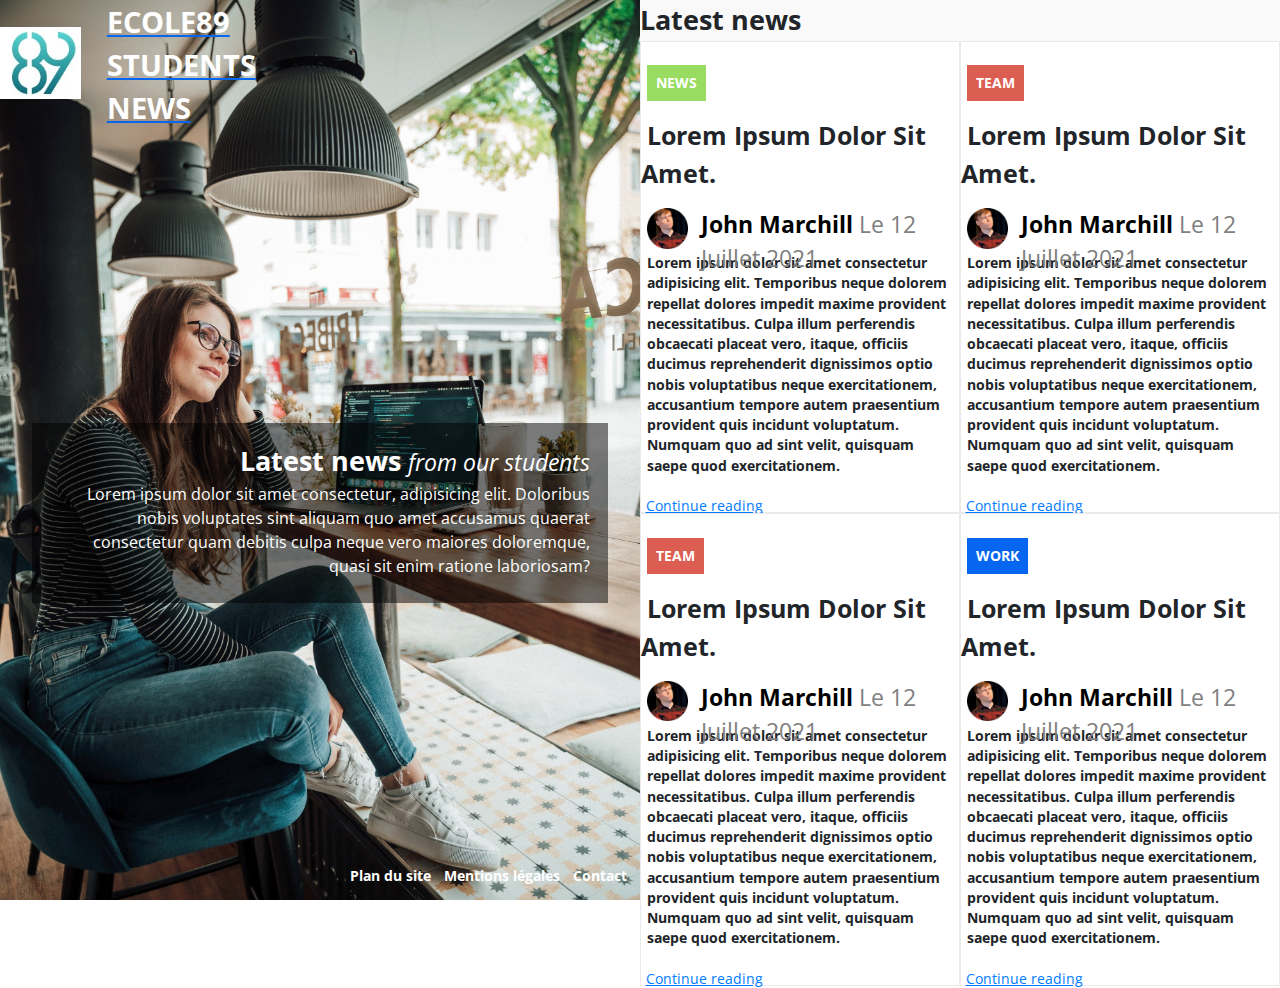
<file: index.html>
<html lang="fr">
<head>
    <meta charset="UTF-8">
    <meta name="viewport" content="width=device-width, initial-scale=1.0">
    <link href="https://fonts.googleapis.com/css2?family=Open+Sans:wght@300&display=swap" rel="stylesheet">
    <link rel="stylesheet" href="https://cdnjs.cloudflare.com/ajax/libs/font-awesome/5.15.2/css/all.min.css"/>
    <link rel="stylesheet" href="css/style.css">
    <link rel="stylesheet" href="css/reboot.css">
    <title>Ecole89 News</title>
</head>
<body>
    <div class="container-left">
        <div class="head">
            <img src="images/logo_ecole89.jpg" alt="logo 89">
            <div class="title">
                <h1>ECOLE89<br>STUDENTS<br>NEWS</h1>
            </div>
        </div>
        <div class="description">
            <a class="sub-title">Latest news <span>from our students</span></a>
            <p>Lorem ipsum dolor sit amet consectetur, adipisicing elit. Doloribus nobis voluptates sint aliquam quo amet accusamus quaerat consectetur quam debitis culpa neque vero maiores doloremque, quasi sit enim ratione laboriosam?</p>
        </div>
        <div class="link">
            <a href="index.html">Plan du site</a><a href="mentions_legales.html">Mentions légales</a><a href="contact.html">Contact</a>
        </div>
    </div>
    <div class="container-right">
        <header>
            <a>Latest news</a>
        </header>
        <div class="article">
            <div class="block">
                <p class="article-type article-news">NEWS</p>
                <a class="article-title">Lorem Ipsum Dolor Sit Amet.</a>
                <div class="profile">
                    <img src="images/icon-john.png" alt="profile_picture">
                    <h2>John Marchill <span> Le 12 Juillet 2021</span></h2>
                </div>
                <p class="article-text">Lorem ipsum dolor sit amet consectetur adipisicing elit. Temporibus neque dolorem repellat dolores impedit maxime provident necessitatibus. Culpa illum perferendis obcaecati placeat vero, itaque, officiis ducimus reprehenderit dignissimos optio nobis voluptatibus neque exercitationem, accusantium tempore autem praesentium provident quis incidunt voluptatum. Numquam quo ad sint velit, quisquam saepe quod exercitationem.</p>
                <a class="article-link" href="#">Continue reading</a>
            </div>
            <div class="block">
                <p class="article-type article-team">TEAM</p>
                <a class="article-title">Lorem Ipsum Dolor Sit Amet.</a>
                <div class="profile">
                    <img src="images/icon-john.png" alt="profile_picture">
                    <h2>John Marchill <span> Le 12 Juillet 2021</span></h2>
                </div>
                <p class="article-text">Lorem ipsum dolor sit amet consectetur adipisicing elit. Temporibus neque dolorem repellat dolores impedit maxime provident necessitatibus. Culpa illum perferendis obcaecati placeat vero, itaque, officiis ducimus reprehenderit dignissimos optio nobis voluptatibus neque exercitationem, accusantium tempore autem praesentium provident quis incidunt voluptatum. Numquam quo ad sint velit, quisquam saepe quod exercitationem.</p>
                <a class="article-link" href="#">Continue reading</a>
            </div>
            <div class="block">
                <p class="article-type article-team">TEAM</p>
                <a class="article-title">Lorem Ipsum Dolor Sit Amet.</a>
                <div class="profile">
                    <img src="images/icon-john.png" alt="profile_picture">
                    <h2>John Marchill <span> Le 12 Juillet 2021</span></h2>
                </div>
                <p class="article-text">Lorem ipsum dolor sit amet consectetur adipisicing elit. Temporibus neque dolorem repellat dolores impedit maxime provident necessitatibus. Culpa illum perferendis obcaecati placeat vero, itaque, officiis ducimus reprehenderit dignissimos optio nobis voluptatibus neque exercitationem, accusantium tempore autem praesentium provident quis incidunt voluptatum. Numquam quo ad sint velit, quisquam saepe quod exercitationem.</p>
                <a class="article-link" href="#">Continue reading</a>
            </div>
            <div class="block">
                <p class="article-type article-work">WORK</p>
                <a class="article-title">Lorem Ipsum Dolor Sit Amet.</a>
                <div class="profile">
                    <img src="images/icon-john.png" alt="profile_picture">
                    <h2>John Marchill <span> Le 12 Juillet 2021</span></h2>
                </div>
                <p class="article-text">Lorem ipsum dolor sit amet consectetur adipisicing elit. Temporibus neque dolorem repellat dolores impedit maxime provident necessitatibus. Culpa illum perferendis obcaecati placeat vero, itaque, officiis ducimus reprehenderit dignissimos optio nobis voluptatibus neque exercitationem, accusantium tempore autem praesentium provident quis incidunt voluptatum. Numquam quo ad sint velit, quisquam saepe quod exercitationem.</p>
                <a class="article-link" href="#">Continue reading</a>
            </div>
        </div>
    </div>
</body>
</html>
</file>
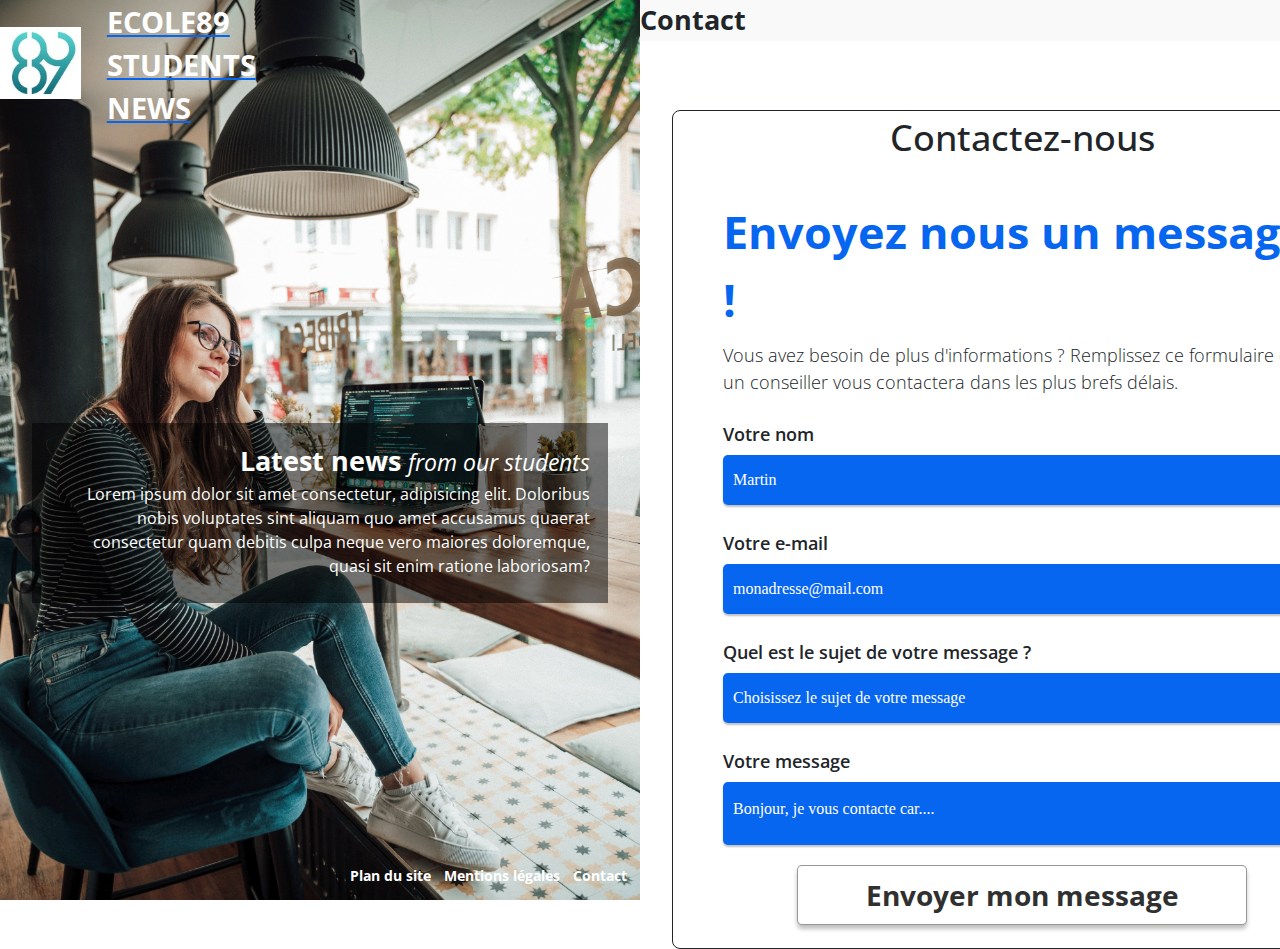
<file: contact.html>
<html lang="fr">

<head>
    <meta charset="UTF-8">
    <meta name="viewport" content="width=device-width, initial-scale=1.0">
    <link href="https://fonts.googleapis.com/css2?family=Open+Sans:wght@300&display=swap" rel="stylesheet">
    <link rel="stylesheet" href="https://cdnjs.cloudflare.com/ajax/libs/font-awesome/5.15.2/css/all.min.css" />
    <link rel="stylesheet" href="css/style.css">
    <link rel="stylesheet" href="css/reboot.css">
    <title>Ecole89 News</title>
</head>

<body>
    <div class="container-left">
        <div class="head">
            <img src="images/logo_ecole89.jpg" alt="logo 89">
            <div class="title">
                <h1>ECOLE89<br>STUDENTS<br>NEWS</h1>
            </div>
        </div>
        <div class="description">
            <a class="sub-title">Latest news <span>from our students</span></a>
            <p>Lorem ipsum dolor sit amet consectetur, adipisicing elit. Doloribus nobis voluptates sint aliquam quo
                amet accusamus quaerat consectetur quam debitis culpa neque vero maiores doloremque, quasi sit enim
                ratione laboriosam?</p>
        </div>
        <div class="link">
            <a href="index.html">Plan du site</a><a href="mentions_legales.html">Mentions légales</a><a
                href="contact.html">Contact</a>
        </div>
    </div>
    <div class="container-right">
        <header>
            <a>Contact</a>
        </header>
        <div class="contact">
            <form>
                <div class="contactez-nous">
                    <h1>Contactez-nous</h1>
                    <div class="topic-text">Envoyez nous un message !</div>
                    <p class="topic-info">Vous avez besoin de plus d'informations ? Remplissez ce formulaire et un
                        conseiller
                        vous contactera dans les plus brefs délais.</p>
                    <form action="/page-traitement-donnees" method="post">
                        <div>
                            <label for="nom">Votre nom</label>
                            <input type="text" id="nom" name="nom" placeholder="Martin" required>
                        </div>
                        <div>
                            <label for="email">Votre e-mail</label>
                            <input type="email" id="email" name="email" placeholder="monadresse@mail.com" required>
                        </div>
                        <div>
                            <label for="sujet">Quel est le sujet de votre message ?</label>
                            <select name="sujet" id="sujet" required>
                                <option value="" disabled selected hidden>Choisissez le sujet de votre message</option>
                                <option value="probleme-compte">Problème avec mon compte</option>
                                <option value="question-produit">Question à propos d’un produit</option>
                                <option value="suivi-commande">Suivi de ma commande</option>
                                <option value="autre">Autre...</option>
                            </select>
                        </div>
                        <div>
                            <label for="message">Votre message</label>
                            <textarea id="message" name="message" placeholder="Bonjour, je vous contacte car...."
                                required></textarea>
                        </div>
                        <div>
                            <button type="submit">Envoyer mon message</button>
                        </div>
                    </form>
                </div>
            </form>
        </div>
    </div>
</body>

</html>
</file>
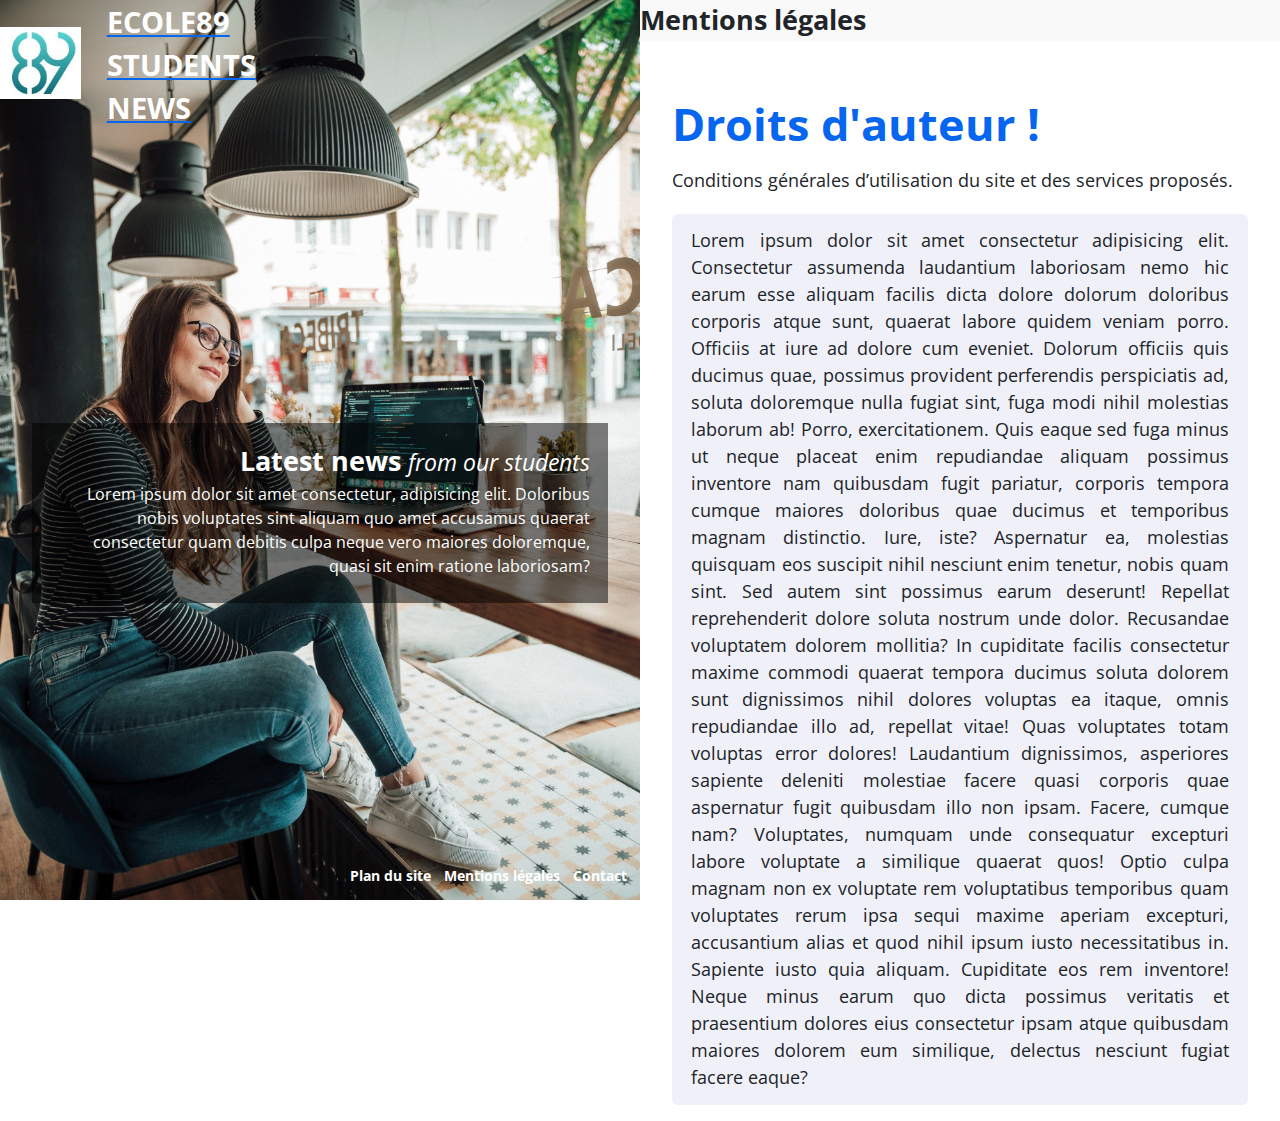
<file: mentions_legales.html>
<html lang="fr">
<head>
    <meta charset="UTF-8">
    <meta name="viewport" content="width=device-width, initial-scale=1.0">
    <link href="https://fonts.googleapis.com/css2?family=Open+Sans:wght@300&display=swap" rel="stylesheet">
    <link rel="stylesheet" href="https://cdnjs.cloudflare.com/ajax/libs/font-awesome/5.15.2/css/all.min.css"/>
    <link rel="stylesheet" href="css/style.css">
    <link rel="stylesheet" href="css/reboot.css">
    <title>Ecole89 News</title>
</head>
<body>
    <div class="container-left">
        <div class="head">
            <img src="images/logo_ecole89.jpg" alt="logo 89">
            <div class="title">
                <h1>ECOLE89<br>STUDENTS<br>NEWS</h1>
            </div>
        </div>
        <div class="description">
            <a class="sub-title">Latest news <span>from our students</span></a>
            <p>Lorem ipsum dolor sit amet consectetur, adipisicing elit. Doloribus nobis voluptates sint aliquam quo amet accusamus quaerat consectetur quam debitis culpa neque vero maiores doloremque, quasi sit enim ratione laboriosam?</p>
        </div>
        <div class="link">
            <a href="index.html">Plan du site</a><a href="mentions_legales.html">Mentions légales</a><a href="contact.html">Contact</a>
        </div>
    </div>
    <div class="container-right">
        <header>
            <a>Mentions légales</a>
        </header>
        <div class="mention">
            <div class="topic-text">Droits d'auteur !</div>
            <p class="topic-info">Conditions générales d’utilisation du site et des services proposés.</p>
        <form action="#">
            <div class="text-box">
                <p>Lorem ipsum dolor sit amet consectetur adipisicing elit. Consectetur assumenda laudantium laboriosam nemo hic earum esse aliquam facilis dicta dolore dolorum doloribus corporis atque sunt, quaerat labore quidem veniam porro.
                Officiis at iure ad dolore cum eveniet. Dolorum officiis quis ducimus quae, possimus provident perferendis perspiciatis ad, soluta doloremque nulla fugiat sint, fuga modi nihil molestias laborum ab! Porro, exercitationem.
                Quis eaque sed fuga minus ut neque placeat enim repudiandae aliquam possimus inventore nam quibusdam fugit pariatur, corporis tempora cumque maiores doloribus quae ducimus et temporibus magnam distinctio. Iure, iste?
                Aspernatur ea, molestias quisquam eos suscipit nihil nesciunt enim tenetur, nobis quam sint. Sed autem sint possimus earum deserunt! Repellat reprehenderit dolore soluta nostrum unde dolor. Recusandae voluptatem dolorem mollitia?
                In cupiditate facilis consectetur maxime commodi quaerat tempora ducimus soluta dolorem sunt dignissimos nihil dolores voluptas ea itaque, omnis repudiandae illo ad, repellat vitae! Quas voluptates totam voluptas error dolores!
                Laudantium dignissimos, asperiores sapiente deleniti molestiae facere quasi corporis quae aspernatur fugit quibusdam illo non ipsam. Facere, cumque nam? Voluptates, numquam unde consequatur excepturi labore voluptate a similique quaerat quos!
                Optio culpa magnam non ex voluptate rem voluptatibus temporibus quam voluptates rerum ipsa sequi maxime aperiam excepturi, accusantium alias et quod nihil ipsum iusto necessitatibus in. Sapiente iusto quia aliquam.
                Cupiditate eos rem inventore! Neque minus earum quo dicta possimus veritatis et praesentium dolores eius consectetur ipsam atque quibusdam maiores dolorem eum similique, delectus nesciunt fugiat facere eaque?</p>
            </div>
        </form>
        </div>
    </div>
</body>
</html>
</file>
<file: css/style.css>
* {
    font-family: 'Open Sans', sans-serif;
    margin: 0;
    border: 0;
    list-style: none;
}

body {
    overflow: hidden;
    height: 100vh;
    width: 100vw;
}

.container-left {
    position: relative;
    height: 100vh;
    width: 50vw;
    background-image: url("../images/nicole.jpg");
    background-repeat: no-repeat;
    background-size: 100% auto;
    color: white;
    float: left;
}

.container-right {
    position: absolute;
    left: 50vw;
    height: 100vh;
    width: 50vw;
}

.head {
    display: flex;
    width: 50vw;
    height: 10vh;
}

.title {
    margin-left: 2vw;
    font-size: 1.6vh;
    text-decoration: underline #0766F0;
    font-weight: bolder;
}

.head img {
    position: relative;
    top: 3vh;
    height: 8vh;
}

.description {
    position: relative;
    background-color: rgba(0, 0, 0, 0.5);
    width: 90%;
    height: 20vh;
    transform: translateX(-50%);
    left: 50%;
    top: 37vh;
    text-align: right;
    padding: 2vh;
}

.sub-title {
    font-size: 3vh;
    font-weight: bolder;
    margin-bottom: 10vh;
}

.sub-title span {
    font-size: 2.5vh;
    font-weight: normal;
    font-style: italic;
}

.description p {
    font-size: 1.8vh;
}

.link {
    position: absolute;
    bottom: 1.5vh;
    right: 1.5vh;
    font-weight: bold;
    font-size: 1.5vh;
    cursor: pointer;
}

.link a {
    color: white;
    margin-left: 1vw;
}

.link a:hover {
    color: black;
}

header {
    background: #f9f9f9;
    width: 100%;
}

header a {
    font-size: 3vh;
    font-weight: bolder;
}

.article {
    display: grid;
    grid-template-columns: 1fr 1fr;
    height: 85vh;
}

.block {
    position: relative;
    border: #eaeaea solid 0.1vw;
}

.article-type {
    position: relative;
    color: white;
    font-weight: bolder;
    margin: 2.6vh 0.5vw 1.8vh 0.5vw;
    padding: 0.8vh 1vh;
    font-size: 1.6vh;
    width: fit-content;
}

.article-news {
    background-color: #98DC62;
}

.article-team {
    background-color: #DC5E53;
}

.article-work {
    background-color: #0766F0;
}

.article-title {
    font-size: 2.8vh;
    margin-left: 0.5vw;
    font-weight: bolder;
}

.profile {
    position: relative;
    display: flex;
    margin: 0.5vw;
    height: 4.5vh;
    top: 1vh;
    color: black;
}

.profile h2 {
    font-weight: bolder;
    margin-left: 1vw;
    font-size: 2.5vh;
}

.profile span {
    font-weight: normal;
    color: gray;
}

.article-text {
    margin: 1.5vh 0.5vw 1.8vh;
    font-size: 1.5vh;
    font-weight: bold;
}

.article-link {
    position: relative;
    top: 0.5vh;
    margin: 0.5vh;
    font-size: 1.5vh;
    text-decoration: underline;
}

.article-link:hover {
    color: black;
}

.contact,
.mention {
    position: absolute;
    width: 90%;
    top: 10%;
    left: 50%;
    transform: translateX(-50%);
    font-size: 2vh;
}

.topic-text {
    font-size: 5vh;
    font-weight: bolder;
    color: #0766F0;
}

.topic-info {
    margin-top: 1vh;
    margin-bottom: 0;
}

form {
    margin-top: 2vh;
}

.input {
    height: 7vh;
    width: 100%;
    margin: 2vh 0;
}

.input input,
.input textarea {
    height: 100%;
    width: 100%;
    background: #0766F0;
    border-radius: 6px;
    padding: 0 1.5vw;
    resize: none;
}

.button input {
    color: #fff;
    font-size: 3vh;
    outline: none;
    border: none;
    padding: 1vh 3vw;
    border-radius: 6px;
    background: #0766F0;
    cursor: pointer;

}

.button input:hover {
    background: #00a2ff;
}

.contactez-nous {
    width: 700px;
    border: 1px solid;
    border-radius: 8px;
    padding: 0 50px 0 50px;
    background: white;
}

.contactez-nous>h1 {
    font-weight: 500;
}

.contactez-nous>p {
    font-weight: 300;
}

form div {
    width: 100%;
    display: flex;
    flex-direction: column;
    min-height: 83px;
    margin-top: 25px;
}

form div>label {
    margin-bottom: 7px;
    font-weight: 600;
}

form div>input,
form div>select,
form div>textarea {
    background: #0766F0;
    border: none;
    border-radius: 5px;
    font-size: 16px;
    font-weight: 500;
    font-family: Montserrat, "sans-serif";
    box-shadow: 0px 2px 2px 0px rgba(0, 0, 0, 0.25);
}

form div>input,
form div>select {
    height: 50px;
    padding-left: 10px;
}

form div>select {
    appearance: none;
    background-size: 15px;
    background-image: url('[data-uri]');
    background-position: right 10px top 50%;
    background-repeat: no-repeat;
}

form div>textarea {
    padding: 15px 0px 0px 10px;
}

form div>input::placeholder,
form div>textarea::placeholder {
    color: white;
}

form div>select:invalid {
    color: white;
}

form div>select option {
    background: white;
    color: #303030;
}

form div:last-child {
    align-items: center;
    margin-top: 20px;
}

form button {
    width: 450px;
    max-width: 500px;
    height: 60px;
    font-weight: 700;
    font-size: 28px;
    background: white;
    border: rgba(48, 48, 48, 0.5) solid 1px;
    border-radius: 5px;
    box-shadow: 0px 4px 4px 0px rgba(0, 0, 0, 0.25);
    color: #303030;
}

.topic {
    font-size: 3vh;
    font-weight: bold;

}

.text {
    font-size: 2vh;
    color: #afafb6;
}

.text-box p {
    background: #F0F1F8;
    border-radius: 6px;
    padding: 1.5vh 1.5vw;
    text-align: justify;
}
</file>
<file: css/reboot.css>
/*

Reboot

Normalization of HTML elements, manually forked from Normalize.css to remove styles targeting irrelevant browsers while applying new styles.

Normalize is licensed MIT. https://github.com/necolas/normalize.css

* Bootstrap v4.0.0-beta (https://getbootstrap.com)
 * Copyright 2011-2017 The Bootstrap Authors
 * Copyright 2011-2017 Twitter, Inc.
 * Licensed under MIT (https://github.com/twbs/bootstrap/blob/master/LICENSE)

*/

/*

Document

1. Change from `box-sizing: content-box` so that `width` is not affected by `padding` or `border`.

2. Change the default font family in all browsers.

3. Correct the line height in all browsers.

4. Prevent adjustments of font size after orientation changes in IE on Windows Phone and in iOS.

5. Setting @viewport causes scrollbars to overlap content in IE11 and Edge, so we force a non-overlapping, non-auto-hiding scrollbar to counteract.

6. Change the default tap highlight to be completely transparent in iOS.

*/


*,
*::before,
*::after {
  box-sizing: border-box; /* 1 */
}

html {
  font-family: sans-serif; /* 2 */
  line-height: 1.15; /* 3 */
  -webkit-text-size-adjust: 100%; /* 4 */
  -ms-text-size-adjust: 100%; /* 4 */
  -ms-overflow-style: scrollbar; /* 5 */
  -webkit-tap-highlight-color: transparent; /* 6 */
}

/* IE10+ doesn't honor `<meta name="viewport">` in some cases. */
@-ms-viewport {
  width: device-width;
}

/* Shim for "new" HTML5 structural elements to display correctly (IE10, older browsers) */
article, aside, dialog, figcaption, figure, footer, header, hgroup, main, nav, section {
  display: block;
}

/*
Body

1. Remove the margin in all browsers.
2. As a best practice, apply a default `background-color`.
3. Set an explicit initial text-align value so that we can later use the `inherit` value on things like `<th>` elements.
*/
body {
  margin: 0; /* 1 */
  font-family: -apple-system, BlinkMacSystemFont, "Segoe UI", Roboto, "Helvetica Neue", Arial, sans-serif, "Apple Color Emoji", "Segoe UI Emoji", "Segoe UI Symbol";
  font-size: 1rem;
  font-weight: normal;
  line-height: 1.5;
  color: #212529;
  text-align: left; /* 3 */
  background-color: #fff; /* 2 */
}

/*
Suppress the focus outline on elements that cannot be accessed via keyboard.
This prevents an unwanted focus outline from appearing around elements that might still respond to pointer events.

Credit: https://github.com/suitcss/base
*/
[tabindex="-1"]:focus {
  outline: none !important;
}

/*
Content grouping

1. Add the correct box sizing in Firefox.
2. Show the overflow in Edge and IE.
*/
hr {
  box-sizing: content-box; /* 1 */
  height: 0; /* 1 */
  overflow: visible; /* 2 */
}

/*
Typography
*/

/*
Remove top margins from headings
By default, `<h1>`-`<h6>` all receive top and bottom margins. We nuke the top margin for easier control within type scales as it avoids margin collapsing.
*/
h1, h2, h3, h4, h5, h6 {
  margin-top: 0;
  margin-bottom: .5rem;
}

/*
Reset margins on paragraphs

Similarly, the top margin on `<p>`s get reset. However, we also reset the bottom margin to use `rem` units instead of `em`.
*/
p {
  margin-top: 0;
  margin-bottom: 1rem;
}

/*
Abbreviations

1. Remove the bottom border in Firefox 39-.
2. Add the correct text decoration in Chrome, Edge, IE, Opera, and Safari.
3. Add explicit cursor to indicate changed behavior.
4. Duplicate behavior to the data-* attribute for our tooltip plugin
*/
abbr[title],
abbr[data-original-title] { /* 4 */
  text-decoration: underline; /* 2 */
  -webkit-text-decoration: underline dotted; /* 2 */
          text-decoration: underline dotted; /* 2 */
  cursor: help; /* 3 */
  border-bottom: 0; /* 1 */
}

address {
  margin-bottom: 1rem;
  font-style: normal;
  line-height: inherit;
}

ol,
ul,
dl {
  margin-top: 0;
  margin-bottom: 1rem;
}

ol ol,
ul ul,
ol ul,
ul ol {
  margin-bottom: 0;
}

dt {
  font-weight: bold;
}

dd {
  margin-bottom: .5rem;
  margin-left: 0; /* Undo browser default */
}

blockquote {
  margin: 0 0 1rem;
}

dfn {
  font-style: italic; /* Add the correct font style in Android 4.3- */
}

b,
strong {
  font-weight: bolder; /* Add the correct font weight in Chrome, Edge, and Safari */
}

small {
  font-size: 80%; /* Add the correct font size in all browsers */
}

sub,
sup {
  position: relative;
  font-size: 75%;
  line-height: 0;
  vertical-align: baseline;
}

sub {
  bottom: -.25em;
}

sup {
  top: -.5em;
}

/*

Links

*/

a {
  color: #007bff;
  text-decoration: none;
  background-color: transparent; /* Remove the gray background on active links in IE 10. */
  -webkit-text-decoration-skip: objects; /* Remove gaps in links underline in iOS 8+ and Safari 8+. */
}

a:hover {
  color: #0056b3;
  text-decoration: underline;
}

/*
And undo these styles for placeholder links/named anchors (without href) which have not been made explicitly keyboard-focusable (without tabindex). It would be more straightforward to just use a[href] in previous block, but that causes specificity issues in many other styles that are too complex to fix.

See https://github.com/twbs/bootstrap/issues/19402
*/

a:not([href]):not([tabindex]) {
  color: inherit;
  text-decoration: none;
}

a:not([href]):not([tabindex]):focus, a:not([href]):not([tabindex]):hover {
  color: inherit;
  text-decoration: none;
}

a:not([href]):not([tabindex]):focus {
  outline: 0;
}

/*

Code

*/

pre,
code,
kbd,
samp {
  font-family: monospace, monospace; /* Correct the inheritance and scaling of font size in all browsers. */
  font-size: 1em; /* Correct the odd `em` font sizing in all browsers. */
}

pre {
  /* Remove browser default top margin */
  margin-top: 0;
  /* Reset browser default of `1em` to use `rem`s */
  margin-bottom: 1rem;
  /* Don't allow content to break outside */
  overflow: auto;
  /* We have @viewport set which causes scrollbars to overlap content in IE11 and Edge, so we force a non-overlapping, non-auto-hiding scrollbar to counteract. */
  -ms-overflow-style: scrollbar;
}

/*

Figures

*/

figure {
  /* Apply a consistent margin strategy (matches our type styles). */
  margin: 0 0 1rem;
}

/*

Images and content

*/


img {
  vertical-align: middle;
  border-style: none; /* Remove the border on images inside links in IE 10-. */
  max-width: 100%; /* --- */
}

svg:not(:root) {
  overflow: hidden; /* Hide the overflow in IE */
}

/*
Avoid 300ms click delay on touch devices that support the `touch-action` CSS property.

In particular, unlike most other browsers, IE11+Edge on Windows 10 on touch devices and IE Mobile 10-11 DON'T remove the click delay when `<meta name="viewport" content="width=device-width">` is present. However, they DO support removing the click delay via `touch-action: manipulation`.

See:

* https://getbootstrap.com/docs/4.0/content/reboot/#click-delay-optimization-for-touch

* https://caniuse.com/#feat=css-touch-action

*  https://patrickhlauke.github.io/touch/tests/results/#suppressing-300ms-delay
*/

a,
area,
button,
[role="button"],
input:not([type=range]),
label,
select,
summary,
textarea {
  -ms-touch-action: manipulation;
      touch-action: manipulation;
}

/*

Tables

*/

table {
  border-collapse: collapse; /* Prevent double borders */
}

caption {
  padding-top: 0.75rem;
  padding-bottom: 0.75rem;
  color: #868e96;
  text-align: left;
  caption-side: bottom;
}

th {
  /* Matches default `<td>` alignment by inheriting from the `<body>`, or the closest parent with a set `text-align`. */
  text-align: inherit;
}

/*

Forms

*/

label {
  /* Allow labels to use `margin` for spacing. */
  display: inline-block;
  margin-bottom: .5rem;
}

/*
Remove the default `border-radius` that macOS Chrome adds.

Details at https://github.com/twbs/bootstrap/issues/24093
*/
button {
  border-radius: 0;
}

/*
Work around a Firefox/IE bug where the transparent `button` background results in a loss of the default `button` focus styles.

Credit: https://github.com/suitcss/base/
*/
button:focus {
  outline: 1px dotted;
  outline: 5px auto -webkit-focus-ring-color;
}

input,
button,
select,
optgroup,
textarea {
  margin: 0; /* Remove the margin in Firefox and Safari */
  font-family: inherit;
  font-size: inherit;
  line-height: inherit;
}

button,
input {
  overflow: visible; /* Show the overflow in Edge */
}

button,
select {
  text-transform: none; /* Remove the inheritance of text transform in Firefox */
}

/*
1. Prevent a WebKit bug where (2) destroys native `audio` and `video` controls in Android 4.
2. Correct the inability to style clickable types in iOS and Safari.
*/
button,
html [type="button"],
[type="reset"],
[type="submit"] {
  -webkit-appearance: button;
}

/*
Remove inner border and padding from Firefox, but don't restore the outline like Normalize.
*/
button::-moz-focus-inner,
[type="button"]::-moz-focus-inner,
[type="reset"]::-moz-focus-inner,
[type="submit"]::-moz-focus-inner {
  padding: 0;
  border-style: none;
}

input[type="radio"],
input[type="checkbox"] {
  box-sizing: border-box; /* 1. Add the correct box sizing in IE 10- */
  padding: 0; /* 2. Remove the padding in IE 10- */
}

input[type="date"],
input[type="time"],
input[type="datetime-local"],
input[type="month"] {
  /*
  Remove the default appearance of temporal inputs to avoid a Mobile Safari bug where setting a custom line-height prevents text from being vertically centered within the input.

  See https://bugs.webkit.org/show_bug.cgi?id=139848
  and https://github.com/twbs/bootstrap/issues/11266
  */
  -webkit-appearance: listbox;
}

textarea {
  overflow: auto; /* Remove the default vertical scrollbar in IE. */
  /* Textareas should really only resize vertically so they don't break their (horizontal) containers. */
  resize: vertical;
}

fieldset {
  /*
  Browsers set a default `min-width: min-content;` on fieldsets, unlike e.g. `<div>`s, which have `min-width: 0;` by default. So we reset that to ensure fieldsets behave more like a standard block element.

  See https://github.com/twbs/bootstrap/issues/12359
  and https://html.spec.whatwg.org/multipage/#the-fieldset-and-legend-elements
  */
  min-width: 0;
  /* Reset the default outline behavior of fieldsets so they don't affect page layout. */
  padding: 0;
  margin: 0;
  border: 0;
}

/*
1. Correct the text wrapping in Edge and IE.
2. Correct the color inheritance from `fieldset` elements in IE.
*/
legend {
  display: block;
  width: 100%;
  max-width: 100%; /* 1 */
  padding: 0;
  margin-bottom: .5rem;
  font-size: 1.5rem;
  line-height: inherit;
  color: inherit; /* 2 */
  white-space: normal; /* 1 */
}

progress {
  vertical-align: baseline; /* Add the correct vertical alignment in Chrome, Firefox, and Opera. */
}

/*
Correct the cursor style of increment and decrement buttons in Chrome.
*/
[type="number"]::-webkit-inner-spin-button,
[type="number"]::-webkit-outer-spin-button {
  height: auto;
}

[type="search"] {
  /*
  This overrides the extra rounded corners on search inputs in iOS so that our `.form-control` class can properly style them. Note that this cannot simply be added to `.form-control` as it's not specific enough.

  For details, see https://github.com/twbs/bootstrap/issues/11586.
  */
  outline-offset: -2px;
  -webkit-appearance: none;
}

/*
Remove the inner padding and cancel buttons in Chrome and Safari on macOS.
*/

[type="search"]::-webkit-search-cancel-button,
[type="search"]::-webkit-search-decoration {
  -webkit-appearance: none;
}

/*
1. Correct the inability to style clickable types in iOS and Safari.
2. Change font properties to `inherit` in Safari.
*/

::-webkit-file-upload-button {
  font: inherit;
  -webkit-appearance: button;
}

/*
Correct element displays
*/

output {
  display: inline-block;
}

summary {
  display: list-item; /* Add the correct display in all browsers */
}

template {
  display: none; /* Add the correct display in IE */
}

/*
Always hide an element with the `hidden` HTML attribute (from PureCSS).
Needed for proper display in IE 10-.
*/
[hidden] {
  display: none !important;
}
</file>
